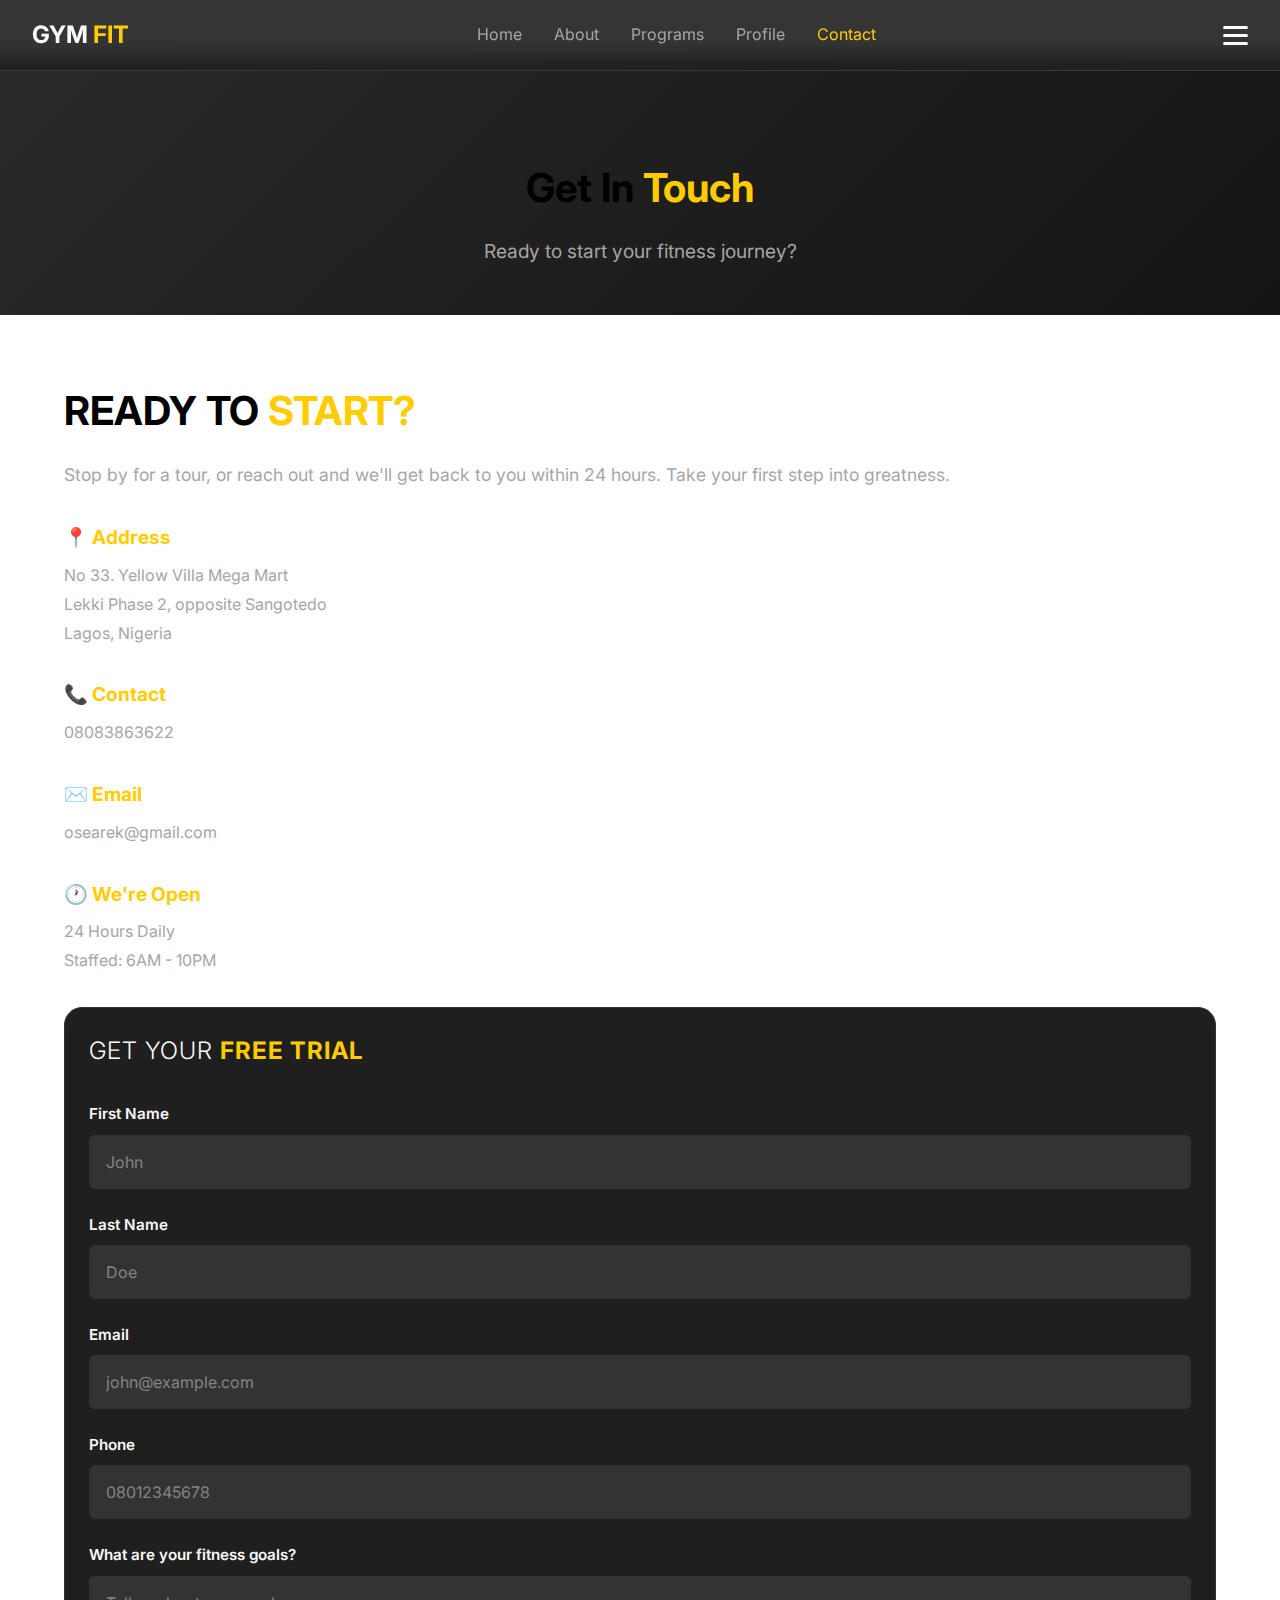
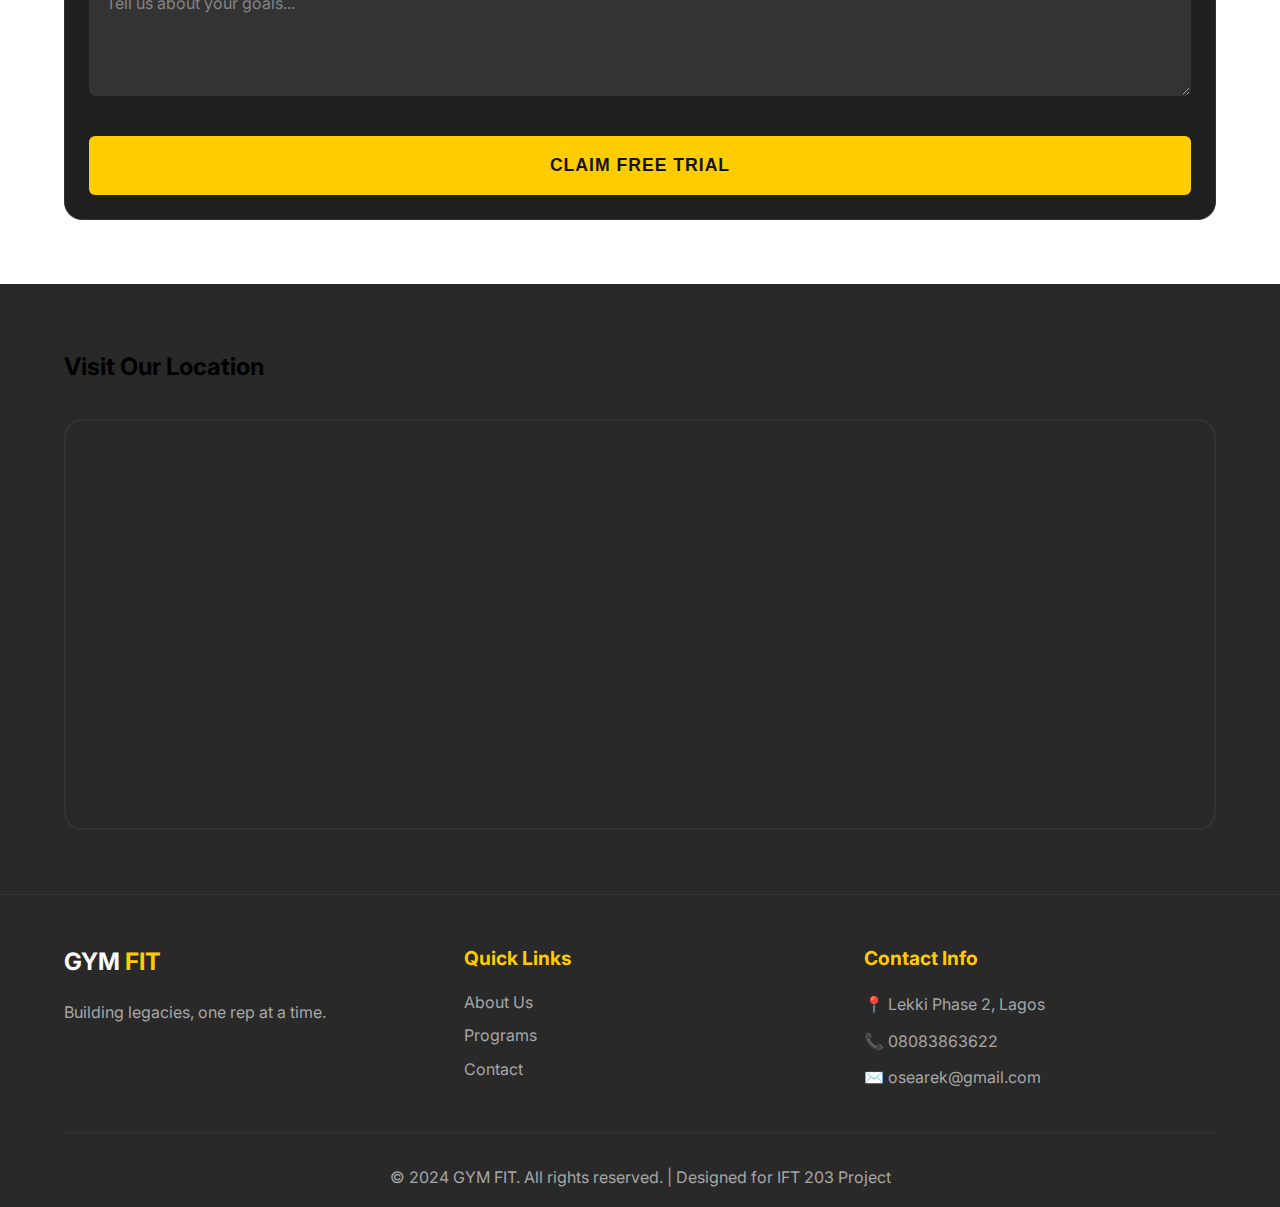
<file: contact.html>
<!DOCTYPE html>
<html lang="en">

<head>
    <meta charset="UTF-8">
    <meta name="viewport" content="width=device-width, initial-scale=1.0">
    <meta name="description" content="Contact GYM FIT - Get your free trial and start your fitness journey today.">
    <title>Contact Us - GYM FIT</title>
    <link rel="stylesheet" href="index.css">
    <link rel="preconnect" href="https://fonts.googleapis.com">
    <link rel="preconnect" href="https://fonts.gstatic.com" crossorigin>
    <link href="https://fonts.googleapis.com/css2?family=Inter:ital,opsz,wght@0,14..32,100..900;1,14..32,100..900&display=swap" rel="stylesheet">
</head>

<body>
    <!-- HEADER NAVIGATION -->
    <header>
        <nav>
            <div class="navLogo">GYM <span>FIT</span></div>
            <div class="navLinks" id="navLinks">
                <a href="index.html">Home</a>
                <a href="about.html">About</a>
                <a href="products.html">Programs</a>
                <a href="profile.html">Profile</a>
                <a href="contact.html" class="active">Contact</a>
            </div>
            <div class="mobile-menu-toggle" id="mobileMenuToggle">
                <span></span>
                <span></span>
                <span></span>
            </div>
            <button class="cta-nav-btn">Join Now</button>
        </nav>
    </header>

    <main>
        <!-- PAGE HEADER -->
        <section class="page-header">
            <div class="container">
                <h1>Get In <span>Touch</span></h1>
                <p>Ready to start your fitness journey?</p>
            </div>
        </section>

        <!-- CONTACT SECTION -->
        <section class="contact">
            <div class="container">
                <div class="contact-grid">
                    <!-- Contact Information -->
                    <div class="contact-info">
                        <h2>READY TO <span>START?</span></h2>
                        <p class="contact-intro">Stop by for a tour, or reach out and we'll get back to you within 24 hours. Take your first step into greatness.</p>
                        
                        <div class="contact-details">
                            <div class="contact-item">
                                <h3>📍 Address</h3>
                                <p>No 33. Yellow Villa Mega Mart<br>Lekki Phase 2, opposite Sangotedo<br>Lagos, Nigeria</p>
                            </div>
                            
                            <div class="contact-item">
                                <h3>📞 Contact</h3>
                                <p>08083863622</p>
                            </div>
                            
                            <div class="contact-item">
                                <h3>✉️ Email</h3>
                                <p>osearek@gmail.com</p>
                            </div>
                            
                            <div class="contact-item">
                                <h3>🕐 We're Open</h3>
                                <p>24 Hours Daily<br>Staffed: 6AM - 10PM</p>
                            </div>
                        </div>
                    </div>
                    
                    <!-- Contact Form -->
                    <div class="free-trial-form-container">
                        <h2 class="form-title">GET YOUR <strong>FREE TRIAL</strong></h2>
                        <form class="free-trial-form" id="contactForm">
                            <div class="form-row">
                                <div class="input-group">
                                    <label for="first-name">First Name</label>
                                    <input type="text" id="first-name" name="first-name" placeholder="John" required>
                                </div>
                                <div class="input-group">
                                    <label for="last-name">Last Name</label>
                                    <input type="text" id="last-name" name="last-name" placeholder="Doe" required>
                                </div>
                            </div>

                            <div class="input-group">
                                <label for="email">Email</label>
                                <input type="email" id="email" name="email" placeholder="john@example.com" required>
                            </div>

                            <div class="input-group">
                                <label for="phone">Phone</label>
                                <input type="tel" id="phone" name="phone" placeholder="08012345678" required>
                            </div>
                            
                            <div class="input-group">
                                <label for="goals">What are your fitness goals?</label>
                                <textarea id="goals" name="goals" rows="4" placeholder="Tell us about your goals..." required></textarea>
                            </div>

                            <button type="submit" class="claim-button">CLAIM FREE TRIAL</button>
                            
                            <!-- Success Message (Initially Hidden) -->
                            <div id="successMessage" class="success-message" style="display: none;">
                                ✓ Thank you! We'll contact you within 24 hours.
                            </div>
                        </form>
                    </div>
                </div>
            </div>
        </section>

        <!-- MAP SECTION (Optional - using placeholder) -->
        <section class="map-section">
            <div class="container">
                <h2>Visit Our <span>Location</span></h2>
                <div class="map-container">
                    <!-- Placeholder for Google Maps - Replace with actual embedded map -->
                    <iframe 
                        src="https://www.google.com/maps/embed?pb=!1m18!1m12!1m3!1d3964.660890285149!2d3.4713229!3d6.4350434!2m3!1f0!2f0!3f0!3m2!1i1024!2i768!4f13.1!3m3!1m2!1s0x0%3A0x0!2zNsKwMjYnMDYuMiJOIDPCsDI4JzE2LjgiRQ!5e0!3m2!1sen!2sng!4v1234567890" 
                        width="100%" 
                        height="400" 
                        style="border:0;" 
                        allowfullscreen="" 
                        loading="lazy" 
                        referrerpolicy="no-referrer-when-downgrade"
                        title="GYM FIT Location">
                    </iframe>
                </div>
            </div>
        </section>
    </main>

    <!-- FOOTER -->
    <footer>
        <div class="container">
            <div class="footer-content">
                <div class="footer-section">
                    <h3>GYM <span>FIT</span></h3>
                    <p>Building legacies, one rep at a time.</p>
                </div>
                
                <div class="footer-section">
                    <h4>Quick Links</h4>
                    <ul>
                        <li><a href="about.html">About Us</a></li>
                        <li><a href="products.html">Programs</a></li>
                        <li><a href="contact.html">Contact</a></li>
                    </ul>
                </div>
                
                <div class="footer-section">
                    <h4>Contact Info</h4>
                    <p>📍 Lekki Phase 2, Lagos</p>
                    <p>📞 08083863622</p>
                    <p>✉️ osearek@gmail.com</p>
                </div>
            </div>
            
            <div class="footer-bottom">
                <p>&copy; 2024 GYM FIT. All rights reserved. | Designed for IFT 203 Project</p>
            </div>
        </div>
    </footer>

    <script src="script.js"></script>
</body>

</html>
</file>
<file: index.css>
/* ========================================
   IFT 203 PROJECT - GYM FIT WEBSITE
   Complete CSS Stylesheet
   ======================================== */

/* -------------------------
   CSS VARIABLES & RESET
   ------------------------- */
:root {
    /* Primary Colors */
    --primary: #ffcc00;
    --primary-text: #141414;

    /* Secondary Colors */
    --secondary: #292929;
    --secondary-text: #fafafa;

    /* Accent Colors */
    --accent: #1fe066;
    --accent-text: #141414;

    /* Base Colors */
    --background: #141414;
    --background-light: #fffcf6;
    --text: #fafafa;

    /* Card Colors */
    --card: #1f1f1f;
    --card-text: #fafafa;

    /* Muted Colors */
    --muted: #333333;
    --muted-text: #a6a6a6;

    /* Destructive Colors */
    --destructive: #ef4343;

    /* Border & Input */
    --border: #333333;
    --input: #333333;
    --focus-ring: #ffcc00;

    /* Spacing Scale */
    --space-xxs: 0.25rem;
    --space-xs: 0.5rem;
    --space-sm: 0.75rem;
    --space-md: 1rem;
    --space-lg: 1.5rem;
    --space-xl: 2rem;
    --space-2xl: 3rem;
    --space-3xl: 4rem;

    /* Border Radius */
    --radius-sm: 6px;
    --radius-md: 12px;
    --radius-lg: 18px;
    --radius-xl: 24px;
    --radius-full: 999px;

    /* Glassmorphism */
    --glass-bg: rgba(18, 18, 18, 0.85);
    --glass-border: rgba(255, 255, 255, 0.12);
    --glass-blur: blur(12px);

    /* Shadows */
    --shadow-sm: 0 2px 6px rgba(0, 0, 0, 0.1);
    --shadow-md: 0 4px 12px rgba(0, 0, 0, 0.3);
    --shadow-lg: 0 8px 20px rgba(0, 0, 0, 0.35);
}

/* Universal Reset */
* {
    margin: 0;
    padding: 0;
    box-sizing: border-box;
}

body {
    font-family: "Inter", sans-serif;
    background-color: var(--background);
    color: var(--text);
    line-height: 1.6;
    overflow-x: hidden;
}

/* Container */
.container {
    max-width: 1200px;
    margin: 0 auto;
    padding: 0 var(--space-lg);
}

/* -------------------------
   NAVIGATION STYLES
   ------------------------- */
nav {
    position: fixed;
    top: 0;
    width: 100%;
    display: flex;
    padding: var(--space-md) var(--space-xl);
    justify-content: space-between;
    align-items: center;
    background-color: var(--glass-bg);
    backdrop-filter: var(--glass-blur);
    z-index: 100;
    border-bottom: 1px solid var(--glass-border);
}

.navLogo {
    font-size: var(--space-xl);
    font-weight: 700;
    color: var(--text);
}

.navLogo span {
    color: var(--primary);
}

.navLinks {
    display: flex;
    gap: var(--space-xl);
    align-items: center;
}

.navLinks a {
    text-decoration: none;
    color: var(--muted-text);
    font-size: var(--space-md);
    font-weight: 400;
    transition: color 0.3s ease;
}

.navLinks a:hover,
.navLinks a.active {
    color: var(--primary);
}

.cta-nav-btn {
    padding: var(--space-sm) var(--space-xl);
    color: var(--primary-text);
    background-color: var(--primary);
    border: none;
    font-size: 1rem;
    font-weight: 600;
    border-radius: var(--radius-sm);
    cursor: pointer;
    transition: transform 0.2s ease, box-shadow 0.2s ease;
}

.cta-nav-btn:hover {
    transform: translateY(-2px);
    box-shadow: var(--shadow-md);
}

/* Mobile Menu Toggle */
.mobile-menu-toggle {
    display: none;
    flex-direction: column;
    gap: 5px;
    cursor: pointer;
    z-index: 101;
}

.mobile-menu-toggle span {
    width: 25px;
    height: 3px;
    background-color: var(--text);
    border-radius: 2px;
    transition: all 0.3s ease;
}

/* -------------------------
   HERO SECTION STYLES
   ------------------------- */
.heroPage {
    position: relative;
    display: flex;
    flex-direction: column;
    justify-content: center;
    align-items: flex-start;
    background-image: url(/Gymfit.jpg);
    background-repeat: no-repeat;
    background-position: center;
    background-size: cover;
    min-height: 100vh;
    padding: 6rem 2rem 2rem;
    z-index: 1;
}

.heroPage::after {
    content: "";
    position: absolute;
    top: 0;
    left: 0;
    width: 100%;
    height: 100%;
    background: linear-gradient(135deg, rgba(20, 20, 20, 0.9) 0%, rgba(20, 20, 20, 0.7) 100%);
    z-index: 2;
}

.heroContent {
    position: relative;
    max-width: 700px;
    z-index: 3;
}

.hero-tagline {
    display: flex;
    gap: 1rem;
    font-size: 0.9rem;
    font-weight: 500;
    margin-bottom: 1rem;
}

.hero-tagline p {
    color: var(--primary);
    letter-spacing: 2px;
}

.heroContent h1 {
    font-size: clamp(3rem, 8vw, 8rem);
    font-weight: 700;
    line-height: 1;
    margin-bottom: 1.5rem;
    color: var(--text);
}

.heroContent h1 span {
    color: var(--primary);
}

.hero-description {
    color: var(--muted-text);
    font-size: 1.2rem;
    font-weight: 300;
    margin-bottom: 2rem;
    max-width: 600px;
}

.cta-btns {
    display: flex;
    gap: 1rem;
    flex-wrap: wrap;
}

.cta-btns button {
    padding: 1rem 2.5rem;
    font-size: 1rem;
    font-weight: 600;
    border: none;
    border-radius: var(--radius-sm);
    cursor: pointer;
    transition: all 0.3s ease;
    background-color: var(--primary);
    color: var(--primary-text);
}

.cta-btns button.secondary-btn {
    background-color: transparent;
    border: 2px solid var(--primary);
    color: var(--primary);
}

.cta-btns button:hover {
    transform: translateY(-3px);
    box-shadow: var(--shadow-lg);
}

/* -------------------------
   SECTION STYLES
   ------------------------- */
section {
    padding: var(--space-3xl) 0;
}

.page-header {
    background: linear-gradient(135deg, var(--secondary) 0%, var(--background) 100%);
    padding: 8rem 0 4rem;
    text-align: center;
    margin-top: 60px;
}

.page-header h1 {
    font-size: clamp(2.5rem, 5vw, 4rem);
    margin-bottom: 1rem;
}

.page-header h1 span {
    color: var(--primary);
}

.page-header p {
    font-size: 1.2rem;
    color: var(--muted-text);
}

.section-title {
    font-size: clamp(2rem, 4vw, 3rem);
    text-align: center;
    margin-bottom: 1rem;
    color: var(--text);
}

.section-title span {
    color: var(--primary);
}

.section-subtitle {
    text-align: center;
    color: var(--muted-text);
    font-size: 1.1rem;
    margin-bottom: 3rem;
}

/* -------------------------
   FEATURES SECTION
   ------------------------- */
.features-page {
    background-color: var(--secondary);
}

.features-grid {
    display: grid;
    grid-template-columns: repeat(auto-fit, minmax(300px, 1fr));
    gap: 2rem;
    margin-top: 3rem;
}

.feature-card {
    background-color: var(--card);
    padding: 2rem;
    border-radius: var(--radius-md);
    text-align: center;
    transition: transform 0.3s ease, box-shadow 0.3s ease;
    border: 1px solid var(--border);
}

.feature-card:hover {
    transform: translateY(-10px);
    box-shadow: var(--shadow-lg);
    border-color: var(--primary);
}

.feature-icon {
    font-size: 3rem;
    margin-bottom: 1rem;
}

.feature-card h3 {
    font-size: 1.5rem;
    margin-bottom: 1rem;
    color: var(--text);
}

.feature-card p {
    color: var(--muted-text);
    line-height: 1.8;
}

/* -------------------------
   PRICING SECTION
   ------------------------- */
.pricing-grid {
    display: grid;
    grid-template-columns: repeat(auto-fit, minmax(280px, 1fr));
    gap: 2rem;
    margin-top: 3rem;
}

.pricing-card {
    background-color: var(--card);
    padding: 2.5rem;
    border-radius: var(--radius-lg);
    text-align: center;
    border: 2px solid var(--border);
    transition: all 0.3s ease;
    position: relative;
}

.pricing-card:hover {
    transform: scale(1.05);
    border-color: var(--primary);
    box-shadow: var(--shadow-lg);
}

.pricing-card.featured {
    border-color: var(--primary);
    background: linear-gradient(135deg, var(--card) 0%, var(--secondary) 100%);
}

.popular-badge {
    position: absolute;
    top: -15px;
    left: 50%;
    transform: translateX(-50%);
    background-color: var(--primary);
    color: var(--primary-text);
    padding: 0.5rem 1.5rem;
    border-radius: var(--radius-full);
    font-size: 0.8rem;
    font-weight: 700;
}

.pricing-card h3 {
    font-size: 1.8rem;
    margin-bottom: 1rem;
    color: var(--text);
}

.price {
    margin: 2rem 0;
}

.currency {
    font-size: 1.5rem;
    vertical-align: top;
}

.amount {
    font-size: 3.5rem;
    font-weight: 700;
    color: var(--primary);
}

.period {
    font-size: 1rem;
    color: var(--muted-text);
}

.pricing-features {
    list-style: none;
    margin: 2rem 0;
    text-align: left;
}

.pricing-features li {
    padding: 0.8rem 0;
    color: var(--muted-text);
    border-bottom: 1px solid var(--border);
}

.pricing-btn {
    width: 100%;
    padding: 1rem;
    background-color: var(--primary);
    color: var(--primary-text);
    border: none;
    border-radius: var(--radius-sm);
    font-size: 1rem;
    font-weight: 600;
    cursor: pointer;
    transition: all 0.3s ease;
    margin-top: 1.5rem;
}

.pricing-btn:hover {
    background-color: var(--accent);
    transform: translateY(-2px);
}

/* -------------------------
   TESTIMONIALS SECTION
   ------------------------- */
.testimonials {
    background-color: var(--secondary);
}

.testimonials-slider {
    position: relative;
    max-width: 800px;
    margin: 0 auto;
    min-height: 350px;
}

.testimonial-card {
    display: none;
    background-color: var(--card);
    padding: 3rem;
    border-radius: var(--radius-lg);
    text-align: center;
    border: 1px solid var(--border);
}

.testimonial-card.active {
    display: block;
    animation: fadeIn 0.5s ease;
}

@keyframes fadeIn {
    from { opacity: 0; transform: translateY(20px); }
    to { opacity: 1; transform: translateY(0); }
}

.testimonial-image img {
    width: 100px;
    height: 100px;
    border-radius: 50%;
    object-fit: cover;
    border: 3px solid var(--primary);
    margin-bottom: 1.5rem;
}

.testimonial-text {
    font-size: 1.2rem;
    font-style: italic;
    color: var(--muted-text);
    margin-bottom: 2rem;
    line-height: 1.8;
}

.testimonial-name {
    font-size: 1.3rem;
    color: var(--text);
    margin-bottom: 0.3rem;
}

.testimonial-role {
    color: var(--muted-text);
    font-size: 0.9rem;
    margin-bottom: 1rem;
}

.testimonial-rating {
    color: var(--primary);
    font-size: 1.5rem;
}

.slider-controls {
    display: flex;
    justify-content: center;
    gap: 1rem;
    margin-top: 2rem;
}

.slider-btn {
    width: 50px;
    height: 50px;
    border-radius: 50%;
    border: 2px solid var(--primary);
    background-color: transparent;
    color: var(--primary);
    font-size: 1.5rem;
    cursor: pointer;
    transition: all 0.3s ease;
}

.slider-btn:hover {
    background-color: var(--primary);
    color: var(--primary-text);
}

/* -------------------------
   CTA SECTION
   ------------------------- */
.cta-section {
    background: linear-gradient(135deg, var(--primary) 0%, var(--accent) 100%);
    text-align: center;
    padding: 4rem 2rem;
}

.cta-section h2 {
    font-size: 2.5rem;
    color: var(--primary-text);
    margin-bottom: 1rem;
}

.cta-section p {
    font-size: 1.2rem;
    color: var(--primary-text);
    margin-bottom: 2rem;
}

.cta-large-btn {
    padding: 1.2rem 3rem;
    font-size: 1.2rem;
    font-weight: 700;
    background-color: var(--background);
    color: var(--text);
    border: none;
    border-radius: var(--radius-sm);
    cursor: pointer;
    transition: all 0.3s ease;
}

.cta-large-btn:hover {
    transform: scale(1.05);
    box-shadow: var(--shadow-lg);
}

/* -------------------------
   ABOUT PAGE STYLES
   ------------------------- */
.about-content {
    padding: 4rem 0;
}

.about-grid {
    display: grid;
    grid-template-columns: 1fr 1fr;
    gap: 4rem;
    align-items: center;
}

.about-text h2 {
    font-size: 2rem;
    margin-bottom: 1rem;
    color: var(--primary);
}

.about-text p {
    margin-bottom: 1.5rem;
    color: var(--muted-text);
    line-height: 1.8;
}

.values-list {
    list-style: none;
    margin-top: 1.5rem;
}

.values-list li {
    padding: 1rem 0;
    border-bottom: 1px solid var(--border);
    color: var(--muted-text);
}

.values-list strong {
    color: var(--primary);
}

.about-image img {
    width: 100%;
    border-radius: var(--radius-lg);
    box-shadow: var(--shadow-lg);
}

/* Stats Section */
.stats-section {
    background-color: var(--secondary);
    padding: 4rem 0;
}

.stats-grid {
    display: grid;
    grid-template-columns: repeat(auto-fit, minmax(200px, 1fr));
    gap: 2rem;
    text-align: center;
}

.stat-card h3 {
    font-size: 3rem;
    color: var(--primary);
    margin-bottom: 0.5rem;
}

.stat-card p {
    color: var(--muted-text);
    font-size: 1.1rem;
}

/* -------------------------
   PROGRAMS PAGE STYLES
   ------------------------- */
.programs-section {
    padding: 4rem 0;
}

.programs-grid {
    display: grid;
    grid-template-columns: repeat(auto-fit, minmax(350px, 1fr));
    gap: 2rem;
}

.program-card {
    background-color: var(--card);
    border-radius: var(--radius-lg);
    overflow: hidden;
    border: 1px solid var(--border);
    transition: all 0.3s ease;
}

.program-card:hover {
    transform: translateY(-10px);
    box-shadow: var(--shadow-lg);
border-color: var(--primary);
}
.program-image img {
    width: 100%;
    height: 250px;
    object-fit: cover;
}
.program-content {
    padding: 2rem;
}
.program-content h3 {
    font-size: 1.8rem;
    margin-bottom: 1rem;
    color: var(--text);
}
.program-content p {
    color: var(--muted-text);
    margin-bottom: 1.5rem;
    line-height: 1.8;
}
.program-features {
    list-style: none;
    margin-bottom: 1.5rem;
}
.program-features li {
    padding: 0.5rem 0;
    color: var(--muted-text);
}
.program-features li::before {
    content: "✓ ";
    color: var(--primary);
    font-weight: bold;
    margin-right: 0.5rem;
}
.program-price {
    font-size: 1.3rem;
    font-weight: 700;
    color: var(--primary);
    margin-bottom: 1.5rem;
}
.program-btn {
    width: 100%;
    padding: 1rem;
    background-color: var(--primary);
    color: var(--primary-text);
    border: none;
    border-radius: var(--radius-sm);
    font-size: 1rem;
    font-weight: 600;
    cursor: pointer;
    transition: all 0.3s ease;
}
.program-btn:hover {
    background-color: var(--accent);
    transform: translateY(-2px);
}
/* -------------------------
PROFILE PAGE STYLES
------------------------- */
.profile-section {
    padding: 4rem 0;
}
.profile-container {
    display: grid;
    grid-template-columns: 1fr 2fr;
    gap: 4rem;
}
.profile-image-container {
    text-align: center;
}
.profile-image {
    width: 100%;
    max-width: 400px;
    border-radius: var(--radius-lg);
    box-shadow: var(--shadow-lg);
    border: 3px solid var(--primary);
    margin-bottom: 2rem;
}
.social-links {
display: flex;
justify-content: center;
gap: 1rem;
}
.social-links a {
width: 50px;
height: 50px;
display: flex;
align-items: center;
justify-content: center;
background-color: var(--card);
border-radius: 50%;
font-size: 1.5rem;
text-decoration: none;
transition: all 0.3s ease;
border: 1px solid var(--border);
}
.social-links a:hover {
background-color: var(--primary);
transform: translateY(-3px);
}
.profile-info h2 {
font-size: 2.5rem;
margin-bottom: 0.5rem;
color: var(--text);
}
.profile-title {
font-size: 1.3rem;
color: var(--primary);
margin-bottom: 2rem;
}
.profile-bio h3,
.profile-credentials h3,
.profile-achievements h3,
.profile-contact-cta h3 {
font-size: 1.8rem;
color: var(--primary);
margin: 2rem 0 1rem;
}
.profile-bio p {
color: var(--muted-text);
line-height: 1.8;
margin-bottom: 1rem;
}
.skills-grid {
display: grid;
grid-template-columns: repeat(auto-fit, minmax(200px, 1fr));
gap: 1rem;
margin-top: 1rem;
}
.skill-badge {
background-color: var(--card);
padding: 1rem;
border-radius: var(--radius-sm);
text-align: center;
border: 1px solid var(--border);
color: var(--text);
transition: all 0.3s ease;
}
.skill-badge:hover {
border-color: var(--primary);
transform: translateY(-3px);
}
.profile-achievements ul {
list-style: none;
}
.profile-achievements li {
padding: 0.8rem 0;
color: var(--muted-text);
border-bottom: 1px solid var(--border);
}
.profile-contact-cta p {
color: var(--muted-text);
margin-bottom: 1.5rem;
}
.profile-cta-btn {
padding: 1rem 2.5rem;
background-color: var(--primary);
color: var(--primary-text);
border: none;
border-radius: var(--radius-sm);
font-size: 1.1rem;
font-weight: 600;
cursor: pointer;
transition: all 0.3s ease;
}
.profile-cta-btn:hover {
background-color: var(--accent);
transform: translateY(-2px);
box-shadow: var(--shadow-md);
}
/* -------------------------
CONTACT PAGE STYLES
------------------------- */
.contact {
padding: 4rem 0;
}
.contact-grid {
display: grid;
grid-template-columns: 1fr 1fr;
gap: 4rem;
}
.contact-info h2 {
font-size: 2.5rem;
margin-bottom: 1rem;
}
.contact-info h2 span {
color: var(--primary);
}
.contact-intro {
color: var(--muted-text);
font-size: 1.1rem;
margin-bottom: 2rem;
line-height: 1.8;
}
.contact-details {
display: flex;
flex-direction: column;
gap: 2rem;
}
.contact-item h3 {
font-size: 1.2rem;
color: var(--primary);
margin-bottom: 0.5rem;
}
.contact-item p {
color: var(--muted-text);
line-height: 1.8;
}
/* Free Trial Form */
.free-trial-form-container {
background-color: var(--card);
padding: 2.5rem;
border-radius: var(--radius-lg);
border: 1px solid var(--border);
}
.form-title {
font-size: 2rem;
font-weight: 300;
text-transform: uppercase;
color: var(--text);
margin-bottom: 2rem;
letter-spacing: 1px;
}
.form-title strong {
font-weight: 700;
color: var(--primary);
}
.free-trial-form {
display: flex;
flex-direction: column;
}
.form-row {
display: flex;
gap: 1.5rem;
}
.input-group {
display: flex;
flex-direction: column;
margin-bottom: 1.5rem;
flex: 1;
}
.input-group label {
font-size: 0.95rem;
font-weight: 600;
color: var(--text);
margin-bottom: 0.5rem;
}
.free-trial-form input,
.free-trial-form textarea {
padding: 1rem;
background-color: var(--input);
border: 1px solid var(--border);
border-radius: var(--radius-sm);
color: var(--text);
font-size: 1rem;
font-family: inherit;
transition: border-color 0.3s ease;
}
.free-trial-form input:focus,
.free-trial-form textarea:focus {
outline: none;
border-color: var(--primary);
}
.free-trial-form textarea {
resize: vertical;
min-height: 120px;
}
.claim-button {
background-color: var(--primary);
color: var(--primary-text);
text-transform: uppercase;
font-weight: 700;
padding: 1.2rem;
border: none;
border-radius: var(--radius-sm);
cursor: pointer;
font-size: 1.1rem;
letter-spacing: 1px;
width: 100%;
margin-top: 1rem;
transition: all 0.3s ease;
}
.claim-button:hover {
background-color: var(--accent);
transform: translateY(-2px);
box-shadow: var(--shadow-md);
}
.success-message {
background-color: var(--accent);
color: var(--primary-text);
padding: 1rem;
border-radius: var(--radius-sm);
text-align: center;
margin-top: 1rem;
font-weight: 600;
}
::placeholder {
color: var(--muted-text);
opacity: 0.7;
}
/* Map Section */
.map-section {
padding: 4rem 0;
background-color: var(--secondary);
}
.map-container {
margin-top: 2rem;
border-radius: var(--radius-lg);
overflow: hidden;
border: 2px solid var(--border);
}
/* -------------------------
FOOTER STYLES
------------------------- */
footer {
background-color: var(--secondary);
padding: 3rem 0 1rem;
border-top: 1px solid var(--border);
}
.footer-content {
display: grid;
grid-template-columns: repeat(auto-fit, minmax(250px, 1fr));
gap: 3rem;
margin-bottom: 2rem;
}
.footer-section h3 {
font-size: 1.5rem;
margin-bottom: 1rem;
color: var(--text);
}
.footer-section h3 span {
color: var(--primary);
}
.footer-section h4 {
font-size: 1.2rem;
margin-bottom: 1rem;
color: var(--primary);
}
.footer-section p {
color: var(--muted-text);
line-height: 1.8;
margin-bottom: 0.5rem;
}
.footer-section ul {
list-style: none;
}
.footer-section ul li {
margin-bottom: 0.5rem;
}
.footer-section ul li a {
color: var(--muted-text);
text-decoration: none;
transition: color 0.3s ease;
}
.footer-section ul li a:hover {
color: var(--primary);
}
.footer-bottom {
text-align: center;
padding-top: 2rem;
border-top: 1px solid var(--border);
color: var(--muted-text);
}
/* -------------------------
RESPONSIVE MEDIA QUERIES
------------------------- */
/* Tablet Styles */
@media (max-width: 968px) {
    .navLinks {
        position: fixed;
        top: 0;
        right: -100%;
        height: 100vh;
        width: 70%;
        background-color: var(--glass-bg);
        backdrop-filter: var(--glass-blur);
        flex-direction: column;
        justify-content: center;
        align-items: center;
        gap: 2rem;
        transition: right 0.3s ease;
        z-index: 99;
    }
}
.navLinks.active {
    right: 0;
}

.mobile-menu-toggle {
    display: flex;
}

.mobile-menu-toggle.active span:nth-child(1) {
    transform: rotate(45deg) translate(8px, 8px);
}

.mobile-menu-toggle.active span:nth-child(2) {
    opacity: 0;
}

.mobile-menu-toggle.active span:nth-child(3) {
    transform: rotate(-45deg) translate(7px, -7px);
}

.about-grid,
.contact-grid,
.profile-container {
    grid-template-columns: 1fr;
    gap: 2rem;
}

.programs-grid {
    grid-template-columns: 1fr;
}

/* Mobile Styles */
@media (max-width: 768px) {
    nav {
    padding: var(--space-md) var(--space-lg);
    }
}

.cta-nav-btn {
    display: none;
}

.heroContent h1 {
    font-size: 3rem;
}

.cta-btns {
    flex-direction: column;
}

.cta-btns button {
    width: 100%;
}

.features-grid,
.pricing-grid {
    grid-template-columns: 1fr;
}

.form-row {
    flex-direction: column;
    gap: 0;
}

.section-title {
    font-size: 2rem;
}

.page-header {
    padding: 6rem 0 3rem;
}

.page-header h1 {
    font-size: 2.5rem;
}

.stats-grid {
    grid-template-columns: repeat(2, 1fr);
}

.profile-info h2 {
    font-size: 2rem;
}

.skills-grid {
    grid-template-columns: 1fr;
}

/* Small Mobile */
@media (max-width: 480px) {
    .container {
    padding: 0 1rem;
    }
}
.heroPage {
    padding: 5rem 1rem 2rem;
}

.heroContent h1 {
    font-size: 2.5rem;
}

.hero-description {
    font-size: 1rem;
}

.navLogo {
    font-size: 1.5rem;
}

.section-title {
    font-size: 1.8rem;
}

.cta-section h2 {
    font-size: 1.8rem;
}

.free-trial-form-container {
    padding: 1.5rem;
}

.form-title {
    font-size: 1.5rem;
}

/* Print Styles (optional but professional) */
@media print {
    nav,
    footer,
    .cta-section,
    .slider-controls {
    display: none;
    }
}

body {
    background-color: white;
    color: black;
}
</file>
